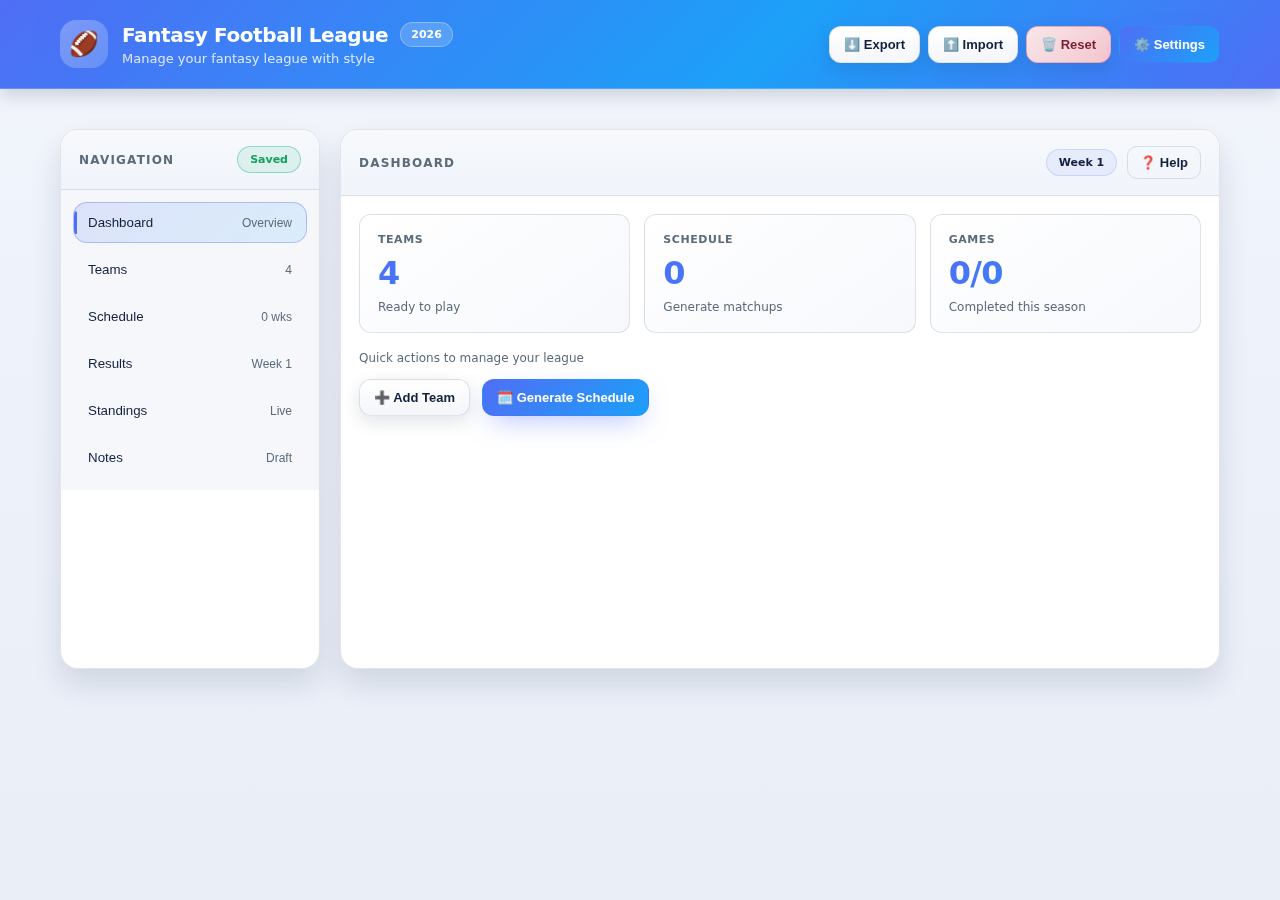
<file: index.html>
<!doctype html>
<html lang="en">
<head>
  <meta charset="utf-8" />
  <meta name="viewport" content="width=device-width, initial-scale=1" />
  <title>Fantasy Football Commissioner Console</title>
  <link rel="stylesheet" href="assets/css/style.css" />
</head>
<body>
  <div class="orb orb1"></div>
  <div class="orb orb2"></div>
  <div class="orb orb3"></div>

  <header>
    <div class="wrap">
      <div class="topbar">
        <div class="brand">
          <div class="logo"></div>
          <div class="titleblock">
            <div class="title">
              <h1 id="leagueTitle">Commissioner Console</h1>
              <span class="pill" id="leagueSeason">Season</span>
            </div>
            <div class="subtitle">Manage your fantasy league with style</div>
          </div>
        </div>
        <div class="actions">
          <button class="btn" id="btnExport" title="Download backup">⬇️ Export</button>
          <button class="btn" id="btnImport" title="Import backup">⬆️ Import</button>
          <button class="btn danger" id="btnReset" title="Reset">🗑️ Reset</button>
          <button class="btn primary" id="btnSettings" title="Settings">⚙️ Settings</button>
        </div>
      </div>
    </div>
  </header>

  <main class="wrap">
    <div class="grid">
      <aside class="panel">
        <div class="hd"><h2>Navigation</h2><span class="chip good" id="dataStatus">Saved</span></div>
        <nav class="nav" id="nav">
          <button class="tab" data-tab="dashboard" aria-selected="true"><span>Dashboard</span><small>Overview</small></button>
          <button class="tab" data-tab="teams" aria-selected="false"><span>Teams</span><small id="navTeamsMeta">0</small></button>
          <button class="tab" data-tab="schedule" aria-selected="false"><span>Schedule</span><small id="navScheduleMeta">0 wks</small></button>
          <button class="tab" data-tab="results" aria-selected="false"><span>Results</span><small id="navResultsMeta">Week 1</small></button>
          <button class="tab" data-tab="standings" aria-selected="false"><span>Standings</span><small>Live</small></button>
          <button class="tab" data-tab="notes" aria-selected="false"><span>Notes</span><small>Draft</small></button>
        </nav>
      </aside>

      <section class="panel content">
        <div class="hd">
          <h2 id="sectionTitle">Dashboard</h2>
          <div class="row">
            <span class="chip" id="weekChip">Week 1</span>
            <button class="btn small ghost" id="btnHelp">❓ Help</button>
          </div>
        </div>
        <div class="bd" id="view"></div>
      </section>
    </div>
  </main>

  <dialog id="dlgSettings">
    <div class="modal-hd"><h3>League Settings</h3><button class="btn small ghost" data-close>✕</button></div>
    <div class="modal-bd">
      <form class="form" id="formSettings">
        <div class="split">
          <div class="field"><label for="leagueName">League Name</label><input id="leagueName" name="leagueName" required placeholder="My Awesome League" /></div>
          <div class="field"><label for="seasonYear">Season Year</label><input id="seasonYear" name="seasonYear" type="number" min="2000" max="2100" required /></div>
        </div>
        <div class="split">
          <div class="field"><label for="regularWeeks">Regular Season Weeks</label><input id="regularWeeks" name="regularWeeks" type="number" min="1" max="30" required /><div class="hint">Used for schedule generation</div></div>
          <div class="field"><label for="tiebreaker">Tiebreaker</label><select id="tiebreaker" name="tiebreaker"><option value="pf">Points For (PF)</option><option value="pa">Points Against (PA)</option><option value="h2h">Head-to-Head</option></select></div>
        </div>
        <div class="field"><label for="playoffNotes">Playoff Notes</label><textarea id="playoffNotes" name="playoffNotes" placeholder="Top 6 make playoffs..."></textarea></div>
      </form>
    </div>
    <div class="modal-ft"><button class="btn" data-close>Cancel</button><button class="btn primary" id="btnSaveSettings">Save Changes</button></div>
  </dialog>

  <dialog id="dlgTeam">
    <div class="modal-hd"><h3 id="teamModalTitle">Team</h3><button class="btn small ghost" data-close>✕</button></div>
    <div class="modal-bd">
      <form class="form" id="formTeam">
        <input type="hidden" name="teamId" id="teamId" />
        <div class="split">
          <div class="field"><label for="teamName">Team Name</label><input id="teamName" name="teamName" required placeholder="The Touchdown Titans" /></div>
          <div class="field"><label for="teamOwner">Owner</label><input id="teamOwner" name="teamOwner" placeholder="John Doe" /></div>
        </div>
        <div class="split">
          <div class="field"><label for="teamAbbrev">Abbreviation</label><input id="teamAbbrev" name="teamAbbrev" maxlength="4" placeholder="TTT" /><div class="hint">Max 4 characters</div></div>
          <div class="field"><label for="teamColor">Color</label><input id="teamColor" name="teamColor" placeholder="#6366f1" /></div>
        </div>
      </form>
    </div>
    <div class="modal-ft"><button class="btn" data-close>Cancel</button><button class="btn danger" id="btnDeleteTeam" hidden>Delete</button><button class="btn primary" id="btnSaveTeam">Save Team</button></div>
  </dialog>

  <dialog id="dlgImport">
    <div class="modal-hd"><h3>Import Data</h3><button class="btn small ghost" data-close>✕</button></div>
    <div class="modal-bd">
      <div class="field"><label for="importText">Paste JSON</label><textarea id="importText" class="mono" placeholder='{"league":...}'></textarea><div class="hint">This will overwrite your current data</div></div>
    </div>
    <div class="modal-ft"><button class="btn" data-close>Cancel</button><button class="btn primary" id="btnDoImport">Import</button></div>
  </dialog>

  <dialog id="dlgHelp">
    <div class="modal-hd"><h3>Quick Guide</h3><button class="btn small ghost" data-close>✕</button></div>
    <div class="modal-bd">
      <div class="empty" style="text-align:left">
        <strong style="font-size:16px">How to use</strong>
        <div class="hint" style="margin-top:12px">
          <p><strong>Teams:</strong> Add and manage your league's teams</p>
          <p><strong>Schedule:</strong> Generate round-robin matchups automatically</p>
          <p><strong>Results:</strong> Enter scores each week</p>
          <p><strong>Standings:</strong> Auto-calculated rankings with your tiebreaker</p>
          <p style="margin-top:12px;opacity:.7">💡 Export regularly to backup your data</p>
        </div>
      </div>
    </div>
    <div class="modal-ft"><button class="btn primary" data-close>Got it!</button></div>
  </dialog>

  <div class="toast" id="toast"><div class="msg" id="toastMsg">Saved</div></div>

  <script type="module" src="assets/js/app.js"></script>
</body>
</html>
</file>
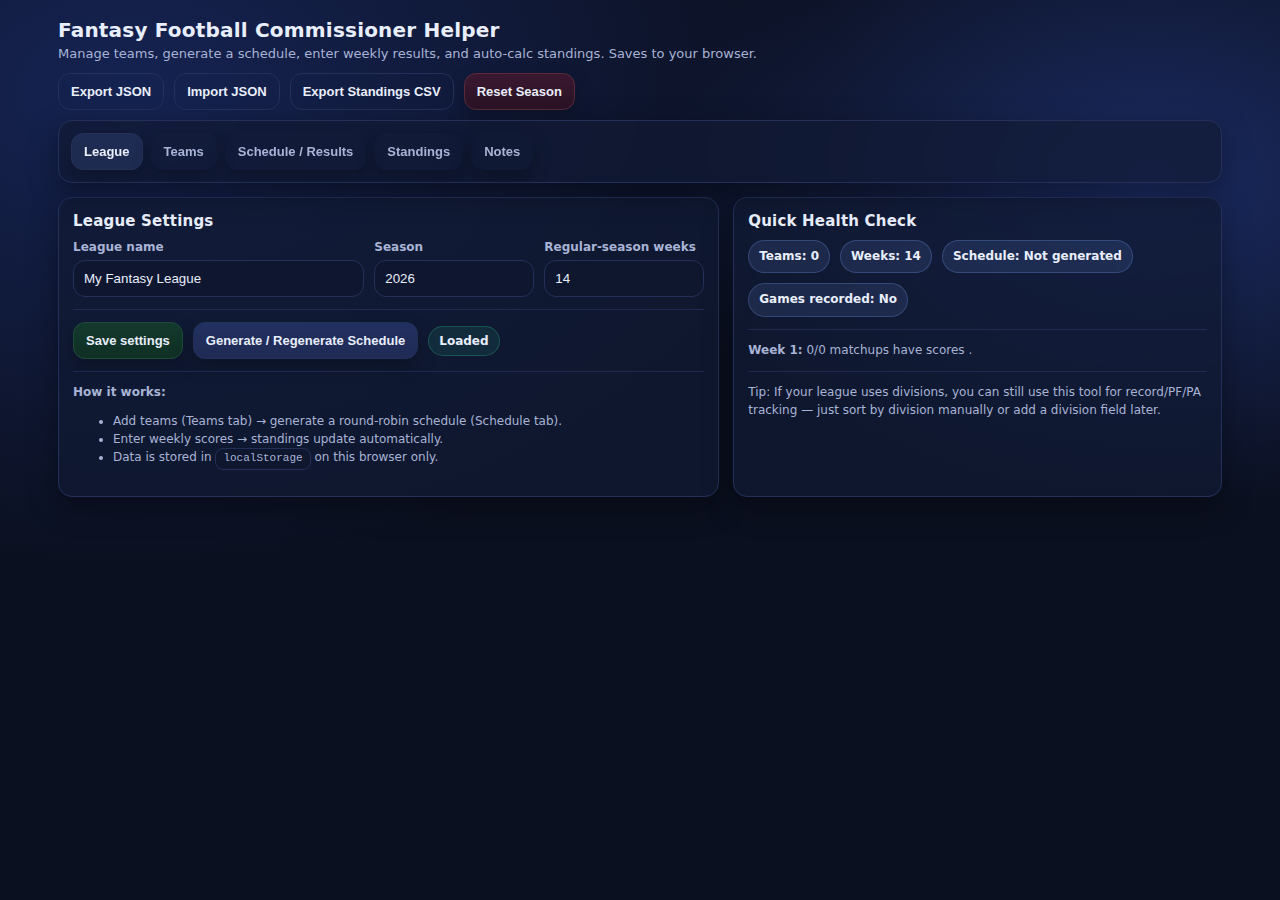
<file: indexv2.html>
<!doctype html>
<html lang="en">
<head>
  <meta charset="UTF-8" />
  <meta name="viewport" content="width=device-width,initial-scale=1" />
  <title>Fantasy Football Commissioner Helper</title>
  <style>
    :root{
      --bg:#0b1020;
      --panel:#111a33;
      --panel2:#0f1730;
      --text:#e9eefc;
      --muted:#a8b3d6;
      --line:#243059;
      --good:#34d399;
      --bad:#fb7185;
      --warn:#fbbf24;
      --btn:#1f2b55;
      --btn2:#223061;
      --accent:#7aa2ff;
      --focus:#93c5fd;
      --radius:14px;
      --shadow: 0 10px 30px rgba(0,0,0,.35);
      --mono: ui-monospace, SFMono-Regular, Menlo, Monaco, Consolas, "Liberation Mono", "Courier New", monospace;
      --sans: ui-sans-serif, system-ui, -apple-system, Segoe UI, Roboto, "Helvetica Neue", Arial, "Noto Sans", "Liberation Sans", sans-serif;
    }

    *{box-sizing:border-box}
    body{
      margin:0;
      font-family:var(--sans);
      background: radial-gradient(1200px 800px at 10% 10%, #152352, transparent 60%),
                  radial-gradient(900px 600px at 90% 20%, #1b2b62, transparent 55%),
                  var(--bg);
      color:var(--text);
      min-height:100vh;
    }

    header{
      padding:18px 18px 10px;
      max-width:1200px;
      margin:0 auto;
    }

    .titleRow{
      display:flex;
      gap:12px;
      align-items:flex-end;
      justify-content:space-between;
      flex-wrap:wrap;
    }

    h1{
      font-size:20px;
      margin:0;
      letter-spacing:.2px;
    }
    .sub{
      color:var(--muted);
      font-size:13px;
      margin-top:4px;
    }

    .topActions{
      display:flex;
      gap:10px;
      flex-wrap:wrap;
      justify-content:flex-end;
    }

    button, .btn{
      border:1px solid var(--line);
      background:linear-gradient(180deg, var(--btn2), var(--btn));
      color:var(--text);
      padding:10px 12px;
      border-radius:12px;
      cursor:pointer;
      font-weight:600;
      font-size:13px;
      box-shadow: 0 8px 18px rgba(0,0,0,.25);
      transition: transform .05s ease, border-color .15s ease, opacity .15s ease;
      user-select:none;
    }
    button:hover{ border-color:#32407a; }
    button:active{ transform: translateY(1px); }
    button.secondary{
      background:transparent;
      box-shadow:none;
    }
    button.danger{
      border-color:#5a2a3a;
      background:linear-gradient(180deg, #3a1830, #2a1325);
    }
    button.good{
      border-color:#1f4a39;
      background:linear-gradient(180deg, #143a2d, #0f2f24);
    }
    button:disabled{
      opacity:.5;
      cursor:not-allowed;
      transform:none;
    }

    main{
      max-width:1200px;
      margin:0 auto;
      padding: 0 18px 30px;
    }

    .tabs{
      display:flex;
      gap:8px;
      flex-wrap:wrap;
      padding:12px;
      background:rgba(17,26,51,.7);
      border:1px solid var(--line);
      border-radius: var(--radius);
      box-shadow: var(--shadow);
      position: sticky;
      top: 0;
      backdrop-filter: blur(10px);
      z-index: 10;
    }
    .tab{
      padding:10px 12px;
      border-radius: 12px;
      border:1px solid transparent;
      background:transparent;
      color:var(--muted);
      font-weight:700;
    }
    .tab.active{
      color:var(--text);
      border-color: var(--line);
      background: rgba(122,162,255,.12);
    }

    .grid{
      display:grid;
      grid-template-columns: 1.15fr .85fr;
      gap:14px;
      margin-top:14px;
    }
    @media (max-width: 920px){
      .grid{ grid-template-columns: 1fr; }
    }

    .card{
      background:rgba(17,26,51,.72);
      border:1px solid var(--line);
      border-radius: var(--radius);
      padding:14px;
      box-shadow: var(--shadow);
    }
    .card h2{
      margin:0 0 10px 0;
      font-size:15px;
      letter-spacing:.2px;
    }
    .muted{ color:var(--muted); }

    .row{
      display:flex;
      gap:10px;
      flex-wrap:wrap;
      align-items:center;
    }

    label{
      display:block;
      font-size:12px;
      color:var(--muted);
      margin-bottom:6px;
      font-weight:700;
    }
    input, select, textarea{
      width:100%;
      padding:10px 10px;
      border-radius: 12px;
      border:1px solid var(--line);
      background: rgba(15,23,48,.9);
      color:var(--text);
      outline:none;
    }
    input:focus, select:focus, textarea:focus{
      border-color: var(--focus);
      box-shadow: 0 0 0 3px rgba(147,197,253,.15);
    }
    textarea{ min-height: 140px; font-family: var(--mono); font-size: 12px; }

    .field{
      flex:1;
      min-width: 180px;
    }
    .field.small{ min-width: 120px; max-width: 160px; }
    .field.tiny{ min-width: 90px; max-width: 120px; }

    table{
      width:100%;
      border-collapse: collapse;
      overflow:hidden;
      border-radius: 12px;
      border:1px solid var(--line);
    }
    th, td{
      padding:10px 10px;
      border-bottom:1px solid rgba(36,48,89,.75);
      font-size:13px;
      text-align:left;
      vertical-align: middle;
    }
    th{
      color:var(--muted);
      font-size:12px;
      letter-spacing:.3px;
      text-transform: uppercase;
    }
    tr:hover td{ background: rgba(122,162,255,.06); }
    .right{ text-align:right; }
    .center{ text-align:center; }

    .pill{
      display:inline-flex;
      align-items:center;
      gap:8px;
      padding:7px 10px;
      border-radius: 999px;
      background: rgba(122,162,255,.12);
      border: 1px solid rgba(122,162,255,.25);
      color: var(--text);
      font-size:12px;
      font-weight:700;
      white-space:nowrap;
    }

    .divider{
      height:1px;
      background: var(--line);
      margin:12px 0;
      opacity:.8;
    }

    .hint{
      font-size:12px;
      color:var(--muted);
      line-height: 1.45;
    }

    .toast{
      position: fixed;
      right: 16px;
      bottom: 16px;
      background: rgba(17,26,51,.92);
      border: 1px solid var(--line);
      box-shadow: var(--shadow);
      border-radius: 14px;
      padding: 12px 14px;
      max-width: 360px;
      display:none;
    }
    .toast.show{ display:block; }
    .toast strong{ display:block; margin-bottom:4px; }
    .toast .small{ color:var(--muted); font-size:12px; }

    .matchup{
      display:grid;
      grid-template-columns: 1fr auto 1fr auto;
      gap:10px;
      align-items:center;
      padding:10px;
      border:1px solid rgba(36,48,89,.75);
      border-radius: 14px;
      background: rgba(15,23,48,.55);
      margin-bottom:10px;
    }
    .teamName{
      font-weight:800;
      font-size:13px;
    }
    .vs{
      color:var(--muted);
      font-weight:900;
      font-size:12px;
      letter-spacing:.8px;
    }
    .score{
      width: 90px;
    }
    .winner{
      outline: 2px solid rgba(52,211,153,.25);
      background: rgba(52,211,153,.06);
    }
    .loser{
      outline: 2px solid rgba(251,113,133,.18);
      background: rgba(251,113,133,.05);
    }

    .kbd{
      font-family: var(--mono);
      font-size: 11px;
      padding: 2px 7px;
      border-radius: 8px;
      border:1px solid var(--line);
      background: rgba(15,23,48,.9);
      color: var(--muted);
      display:inline-block;
    }

    .footerNote{
      margin-top: 12px;
      color: var(--muted);
      font-size: 12px;
      line-height: 1.45;
    }

    .empty{
      padding: 10px;
      border:1px dashed rgba(36,48,89,.95);
      border-radius: 14px;
      background: rgba(15,23,48,.35);
      color: var(--muted);
      font-size: 13px;
    }
  </style>
</head>

<body>
  <header>
    <div class="titleRow">
      <div>
        <h1>Fantasy Football Commissioner Helper</h1>
        <div class="sub">Manage teams, generate a schedule, enter weekly results, and auto-calc standings. Saves to your browser.</div>
      </div>
      <div class="topActions">
        <button class="secondary" id="btnExportJson">Export JSON</button>
        <button class="secondary" id="btnImportJson">Import JSON</button>
        <button class="secondary" id="btnExportCsv">Export Standings CSV</button>
        <button class="danger" id="btnReset">Reset Season</button>
      </div>
    </div>
  </header>

  <main>
    <div class="tabs" role="tablist" aria-label="Sections">
      <button class="tab active" data-tab="settings" role="tab" aria-selected="true">League</button>
      <button class="tab" data-tab="teams" role="tab" aria-selected="false">Teams</button>
      <button class="tab" data-tab="schedule" role="tab" aria-selected="false">Schedule / Results</button>
      <button class="tab" data-tab="standings" role="tab" aria-selected="false">Standings</button>
      <button class="tab" data-tab="notes" role="tab" aria-selected="false">Notes</button>
    </div>

    <!-- SETTINGS -->
    <section id="tab-settings" class="grid" style="display:grid;">
      <div class="card">
        <h2>League Settings</h2>
        <div class="row">
          <div class="field">
            <label for="leagueName">League name</label>
            <input id="leagueName" placeholder="e.g., Turner Thunder League" />
          </div>
          <div class="field small">
            <label for="seasonYear">Season</label>
            <input id="seasonYear" type="number" min="2000" max="2100" />
          </div>
          <div class="field small">
            <label for="weeks">Regular-season weeks</label>
            <input id="weeks" type="number" min="1" max="30" />
          </div>
        </div>

        <div class="divider"></div>

        <div class="row">
          <button class="good" id="btnSaveSettings">Save settings</button>
          <button id="btnGenerateSchedule">Generate / Regenerate Schedule</button>
          <span class="pill" id="pillStatus">Not saved yet</span>
        </div>

        <div class="divider"></div>
        <div class="hint">
          <strong>How it works:</strong>
          <ul>
            <li>Add teams (Teams tab) → generate a round-robin schedule (Schedule tab).</li>
            <li>Enter weekly scores → standings update automatically.</li>
            <li>Data is stored in <span class="kbd">localStorage</span> on this browser only.</li>
          </ul>
        </div>
      </div>

      <div class="card">
        <h2>Quick Health Check</h2>
        <div id="health" class="hint"></div>
        <div class="divider"></div>
        <div class="hint">
          Tip: If your league uses divisions, you can still use this tool for record/PF/PA tracking — just sort by division manually or add a division field later.
        </div>
      </div>
    </section>

    <!-- TEAMS -->
    <section id="tab-teams" class="grid" style="display:none;">
      <div class="card">
        <h2>Add / Edit Teams</h2>
        <div class="row">
          <div class="field">
            <label for="teamName">Team name</label>
            <input id="teamName" placeholder="e.g., The Waiver Wizards" />
          </div>
          <div class="field">
            <label for="teamOwner">Owner (optional)</label>
            <input id="teamOwner" placeholder="e.g., Kris" />
          </div>
          <div class="field tiny">
            <label>&nbsp;</label>
            <button class="good" id="btnAddTeam">Add</button>
          </div>
        </div>

        <div class="divider"></div>

        <div id="teamsTableWrap"></div>

        <div class="footerNote">
          Deleting a team will also remove it from the schedule and clear results. If you’re mid-season, consider editing instead.
        </div>
      </div>

      <div class="card">
        <h2>Commissioner Tools</h2>
        <div class="hint">
          <ul>
            <li><strong>Mid-season edit:</strong> Change team names without breaking matchups.</li>
            <li><strong>Rebuild schedule:</strong> Use “Generate / Regenerate Schedule” after adding/removing teams.</li>
            <li><strong>Integrity:</strong> Standings are derived from matchup scores, not manually edited.</li>
          </ul>
        </div>
        <div class="divider"></div>
        <button class="secondary" id="btnRecalc">Recalculate standings</button>
      </div>
    </section>

    <!-- SCHEDULE -->
    <section id="tab-schedule" class="grid" style="display:none;">
      <div class="card">
        <h2>Schedule / Results</h2>
        <div class="row">
          <div class="field small">
            <label for="weekPicker">Week</label>
            <select id="weekPicker"></select>
          </div>
          <div class="field">
            <label>&nbsp;</label>
            <div class="row" style="justify-content:flex-start;">
              <button class="good" id="btnSaveWeek">Save this week’s scores</button>
              <button class="secondary" id="btnClearWeek">Clear week scores</button>
            </div>
          </div>
        </div>

        <div class="divider"></div>
        <div id="matchupsWrap"></div>

        <div class="footerNote">
          BYE weeks appear when you have an odd number of teams. A BYE produces no standings change unless you enter a score (don’t).
        </div>
      </div>

      <div class="card">
        <h2>Week Summary</h2>
        <div id="weekSummary" class="hint"></div>
        <div class="divider"></div>
        <div class="hint">
          Sorting tiebreakers: <strong>W-L-T</strong> → <strong>Points For</strong> → <strong>Points Against (lower is better)</strong>.
        </div>
      </div>
    </section>

    <!-- STANDINGS -->
    <section id="tab-standings" class="grid" style="display:none;">
      <div class="card">
        <h2>Standings</h2>
        <div id="standingsWrap"></div>
      </div>
      <div class="card">
        <h2>Commissioner Notes</h2>
        <div class="hint">
          <p>
            If you want playoffs, you can treat “Regular-season weeks” as just the regular season. Export the standings
            and handle seeding separately (or extend this app with a Playoffs tab).
          </p>
          <p>
            Want divisions? Add a <span class="kbd">division</span> field to teams and group standings by division.
          </p>
        </div>
      </div>
    </section>

    <!-- NOTES / IMPORT -->
    <section id="tab-notes" class="grid" style="display:none;">
      <div class="card">
        <h2>League Notes</h2>
        <label for="leagueNotes">Notes (trade rules, waiver policy, dues, punishments, etc.)</label>
        <textarea id="leagueNotes" placeholder="Type anything..."></textarea>
        <div class="divider"></div>
        <button class="good" id="btnSaveNotes">Save notes</button>
      </div>

      <div class="card">
        <h2>Import / Export</h2>
        <div class="hint">
          Paste JSON below to import. Import will overwrite your current data.
        </div>
        <div class="divider"></div>
        <label for="importBox">Import JSON</label>
        <textarea id="importBox" placeholder='{"leagueName":"...","teams":[...],"schedule":{...}}'></textarea>
        <div class="row">
          <button class="good" id="btnDoImport">Import now</button>
          <button class="secondary" id="btnCopyExport">Copy export JSON</button>
        </div>
        <div class="divider"></div>
        <div class="hint">
          Pro tip: Save your exported JSON in a safe place. Browser storage can be cleared by IT policies or profile resets.
        </div>
      </div>
    </section>
  </main>

  <div class="toast" id="toast" aria-live="polite" aria-atomic="true"></div>

  <script>
    /***********************
     * Fantasy Commish App *
     * Vanilla JS, single file.
     ***********************/

    const STORAGE_KEY = "ff_commish_app_v1";

    const $ = (sel) => document.querySelector(sel);
    const $$ = (sel) => Array.from(document.querySelectorAll(sel));

    function uid() {
      return Math.random().toString(16).slice(2) + "-" + Date.now().toString(16);
    }

    function round(n, digits=2){
      const f = Math.pow(10, digits);
      return Math.round((Number(n) + Number.EPSILON) * f) / f;
    }

    function toast(title, msg){
      const el = $("#toast");
      el.innerHTML = `<strong>${escapeHtml(title)}</strong><div class="small">${escapeHtml(msg || "")}</div>`;
      el.classList.add("show");
      clearTimeout(toast._t);
      toast._t = setTimeout(()=>el.classList.remove("show"), 3200);
    }

    function escapeHtml(str){
      return (str ?? "").toString()
        .replaceAll("&","&amp;")
        .replaceAll("<","&lt;")
        .replaceAll(">","&gt;")
        .replaceAll('"',"&quot;")
        .replaceAll("'","&#039;");
    }

    function downloadText(filename, text){
      const blob = new Blob([text], {type:"text/plain;charset=utf-8"});
      const a = document.createElement("a");
      a.href = URL.createObjectURL(blob);
      a.download = filename;
      document.body.appendChild(a);
      a.click();
      URL.revokeObjectURL(a.href);
      a.remove();
    }

    function toCsv(rows){
      return rows.map(r => r.map(v => {
        const s = (v ?? "").toString();
        const needs = /[",\n]/.test(s);
        const esc = s.replaceAll('"','""');
        return needs ? `"${esc}"` : esc;
      }).join(",")).join("\n");
    }

    // ---------- Data Model ----------
    function defaultState(){
      const year = new Date().getFullYear();
      return {
        leagueName: "My Fantasy League",
        seasonYear: year,
        weeks: 14,
        notes: "",
        teams: [
          // {id, name, owner}
        ],
        // schedule: { [weekNumber]: [ {id, homeId, awayId, homeScore, awayScore} ] }
        schedule: {}
      };
    }

    let state = loadState();

    function loadState(){
      try{
        const raw = localStorage.getItem(STORAGE_KEY);
        if(!raw) return defaultState();
        const parsed = JSON.parse(raw);
        return validateState(parsed);
      }catch(e){
        console.warn("Failed to load state:", e);
        return defaultState();
      }
    }

    function validateState(s){
      const base = defaultState();
      const out = {
        ...base,
        ...s,
        teams: Array.isArray(s?.teams) ? s.teams : [],
        schedule: (s?.schedule && typeof s.schedule === "object") ? s.schedule : {},
      };

      // Ensure numeric fields
      out.seasonYear = Number(out.seasonYear) || base.seasonYear;
      out.weeks = clampInt(Number(out.weeks) || base.weeks, 1, 30);

      // Ensure teams have ids
      out.teams = out.teams.map(t => ({
        id: t.id || uid(),
        name: (t.name || "Unnamed Team").toString(),
        owner: (t.owner || "").toString()
      }));

      // Ensure schedule structure
      for (const wk of Object.keys(out.schedule)){
        const arr = out.schedule[wk];
        if(!Array.isArray(arr)) out.schedule[wk] = [];
        out.schedule[wk] = out.schedule[wk].map(m => ({
          id: m.id || uid(),
          homeId: m.homeId ?? null,
          awayId: m.awayId ?? null,
          homeScore: (m.homeScore === "" || m.homeScore === null || m.homeScore === undefined) ? "" : Number(m.homeScore),
          awayScore: (m.awayScore === "" || m.awayScore === null || m.awayScore === undefined) ? "" : Number(m.awayScore),
        }));
      }

      return out;
    }

    function saveState(){
      localStorage.setItem(STORAGE_KEY, JSON.stringify(state));
      updateStatusPill("Saved", "good");
      renderAll();
    }

    function clampInt(n, min, max){
      n = Math.floor(n);
      return Math.min(max, Math.max(min, n));
    }

    function getTeamName(id){
      if(id === "BYE") return "BYE";
      return state.teams.find(t => t.id === id)?.name || "(Unknown)";
    }

    function getTeamOwner(id){
      return state.teams.find(t => t.id === id)?.owner || "";
    }

    // ---------- Schedule Generation (Round Robin / Circle Method) ----------
    function generateRoundRobin(teamIds, weeks){
      // If odd, add BYE placeholder
      const ids = [...teamIds];
      const hasBye = (ids.length % 2 === 1);
      if(hasBye) ids.push("BYE");

      const n = ids.length;
      const rounds = n - 1; // full round robin
      const half = n / 2;

      let arr = ids.slice();
      const schedule = {}; // {week: matchups[]}

      for(let r=1; r<=Math.min(weeks, rounds); r++){
        const matchups = [];
        for(let i=0; i<half; i++){
          const home = arr[i];
          const away = arr[n - 1 - i];

          // Alternate home/away to reduce repeats
          const evenRound = (r % 2 === 0);
          const homeId = evenRound ? away : home;
          const awayId = evenRound ? home : away;

          matchups.push({
            id: uid(),
            homeId,
            awayId,
            homeScore: "",
            awayScore: ""
          });
        }

        schedule[r] = matchups;

        // Rotate (keep first fixed, rotate the rest)
        const fixed = arr[0];
        const rest = arr.slice(1);
        rest.unshift(rest.pop());
        arr = [fixed, ...rest];
      }

      // If weeks > rounds, continue cycling (still reasonable for casual tracking)
      // We'll keep generating by repeating the round-robin sequence.
      if(weeks > rounds){
        let wk = rounds + 1;
        while(wk <= weeks){
          const srcWeek = ((wk - 1) % rounds) + 1;
          // clone matchups with new ids & empty scores
          schedule[wk] = (schedule[srcWeek] || []).map(m => ({
            id: uid(),
            homeId: m.homeId,
            awayId: m.awayId,
            homeScore: "",
            awayScore: ""
          }));
          wk++;
        }
      }

      return schedule;
    }

    function regenerateSchedule(){
      if(state.teams.length < 2){
        toast("Add more teams", "You need at least 2 teams to generate a schedule.");
        return;
      }
      const teamIds = state.teams.map(t => t.id);
      state.schedule = generateRoundRobin(teamIds, state.weeks);
      saveState();
      toast("Schedule generated", "Go to Schedule / Results to enter scores.");
    }

    // ---------- Standings ----------
    function computeStandings(){
      // Initialize records
      const rec = new Map();
      for(const t of state.teams){
        rec.set(t.id, {
          id: t.id,
          name: t.name,
          owner: t.owner,
          wins: 0, losses: 0, ties: 0,
          pf: 0, pa: 0,
          games: 0
        });
      }

      // Walk schedule and tally only completed matchups (both scores present, numeric)
      for(const wkStr of Object.keys(state.schedule)){
        const matchups = state.schedule[wkStr] || [];
        for(const m of matchups){
          if(m.homeId === "BYE" || m.awayId === "BYE") continue;

          const hs = m.homeScore;
          const as = m.awayScore;

          const hsOk = (hs !== "" && hs !== null && hs !== undefined && !Number.isNaN(Number(hs)));
          const asOk = (as !== "" && as !== null && as !== undefined && !Number.isNaN(Number(as)));

          if(!hsOk || !asOk) continue;

          const home = rec.get(m.homeId);
          const away = rec.get(m.awayId);
          if(!home || !away) continue;

          const h = Number(hs);
          const a = Number(as);

          home.pf += h; home.pa += a; home.games += 1;
          away.pf += a; away.pa += h; away.games += 1;

          if(h > a){ home.wins++; away.losses++; }
          else if(a > h){ away.wins++; home.losses++; }
          else { home.ties++; away.ties++; }
        }
      }

      const rows = Array.from(rec.values()).map(r => ({
        ...r,
        pf: round(r.pf, 2),
        pa: round(r.pa, 2),
        pct: r.games ? round((r.wins + 0.5*r.ties) / r.games, 3) : 0
      }));

      // Sort: W-L-T, then PF (desc), then PA (asc)
      rows.sort((a,b)=>{
        if(b.wins !== a.wins) return b.wins - a.wins;
        if(b.ties !== a.ties) return b.ties - a.ties;
        if(a.losses !== b.losses) return a.losses - b.losses;
        if(b.pf !== a.pf) return b.pf - a.pf;
        return a.pa - b.pa;
      });

      return rows;
    }

    function summarizeWeek(week){
      const matchups = state.schedule[week] || [];
      let completed = 0;
      let total = 0;
      let points = 0;

      for(const m of matchups){
        if(m.homeId === "BYE" || m.awayId === "BYE") continue;
        total++;
        const hsOk = (m.homeScore !== "" && !Number.isNaN(Number(m.homeScore)));
        const asOk = (m.awayScore !== "" && !Number.isNaN(Number(m.awayScore)));
        if(hsOk && asOk){
          completed++;
          points += Number(m.homeScore) + Number(m.awayScore);
        }
      }

      return { completed, total, points: round(points, 2) };
    }

    // ---------- UI Rendering ----------
    function setActiveTab(tab){
      $$(".tab").forEach(b => b.classList.toggle("active", b.dataset.tab === tab));
      const map = {
        settings: "#tab-settings",
        teams: "#tab-teams",
        schedule: "#tab-schedule",
        standings: "#tab-standings",
        notes: "#tab-notes",
      };
      for(const k of Object.keys(map)){
        $(map[k]).style.display = (k === tab) ? "grid" : "none";
      }
      // Update aria-selected
      $$(".tab").forEach(b => b.setAttribute("aria-selected", b.classList.contains("active") ? "true" : "false"));

      // Rerender tab-specific widgets
      if(tab === "schedule") renderScheduleTab();
      if(tab === "teams") renderTeamsTab();
      if(tab === "standings") renderStandingsTab();
      if(tab === "settings") renderHealth();
      if(tab === "notes") renderNotesTab();
    }

    function renderAll(){
      // Inputs
      $("#leagueName").value = state.leagueName;
      $("#seasonYear").value = state.seasonYear;
      $("#weeks").value = state.weeks;
      $("#leagueNotes").value = state.notes;

      renderHealth();
      renderTeamsTab();
      renderWeekPicker();
      renderScheduleTab();
      renderStandingsTab();
      renderNotesTab();
    }

    function renderHealth(){
      const teams = state.teams.length;
      const weeks = state.weeks;
      const scheduledWeeks = Object.keys(state.schedule).length;
      const scheduleOk = scheduledWeeks > 0 && scheduledWeeks >= Math.min(weeks, Math.max(1, teams-1));

      const standings = computeStandings();
      const anyGames = standings.some(r => r.games > 0);
      const wk = Number($("#weekPicker")?.value || 1);
      const wkSummary = summarizeWeek(wk);

      $("#health").innerHTML = `
        <div class="row" style="gap:10px;">
          <span class="pill">Teams: ${teams}</span>
          <span class="pill">Weeks: ${weeks}</span>
          <span class="pill">Schedule: ${scheduleOk ? "Ready" : "Not generated"}</span>
          <span class="pill">Games recorded: ${anyGames ? "Yes" : "No"}</span>
        </div>
        <div class="divider"></div>
        <div class="hint">
          <strong>Week ${wk}:</strong> ${wkSummary.completed}/${wkSummary.total} matchups have scores
          ${wkSummary.completed ? `(Total points: ${wkSummary.points})` : ""}.
        </div>
      `;
    }

    function renderTeamsTab(){
      const teams = state.teams;

      if(teams.length === 0){
        $("#teamsTableWrap").innerHTML = `<div class="empty">No teams yet. Add a few teams above.</div>`;
        return;
      }

      const rows = teams.map((t, idx) => `
        <tr>
          <td class="center">${idx+1}</td>
          <td>
            <input data-edit-name="${t.id}" value="${escapeHtml(t.name)}" />
          </td>
          <td>
            <input data-edit-owner="${t.id}" value="${escapeHtml(t.owner)}" placeholder="Owner" />
          </td>
          <td class="right">
            <button class="secondary" data-del-team="${t.id}">Delete</button>
          </td>
        </tr>
      `).join("");

      $("#teamsTableWrap").innerHTML = `
        <table>
          <thead>
            <tr>
              <th class="center" style="width:60px;">#</th>
              <th>Team</th>
              <th>Owner</th>
              <th class="right" style="width:120px;">Actions</th>
            </tr>
          </thead>
          <tbody>${rows}</tbody>
        </table>
        <div class="footerNote">
          Changes in these boxes are saved automatically when you click outside the field.
        </div>
      `;

      // Bind edit events
      $$("[data-edit-name]").forEach(inp => {
        inp.addEventListener("change", (e)=>{
          const id = e.target.getAttribute("data-edit-name");
          const t = state.teams.find(x => x.id === id);
          if(!t) return;
          const val = e.target.value.trim() || "Unnamed Team";
          t.name = val;
          saveState();
          toast("Updated", "Team name saved.");
        });
      });
      $$("[data-edit-owner]").forEach(inp => {
        inp.addEventListener("change", (e)=>{
          const id = e.target.getAttribute("data-edit-owner");
          const t = state.teams.find(x => x.id === id);
          if(!t) return;
          t.owner = e.target.value.trim();
          saveState();
          toast("Updated", "Owner saved.");
        });
      });

      // Bind deletes
      $$("[data-del-team]").forEach(btn => {
        btn.addEventListener("click", ()=>{
          const id = btn.getAttribute("data-del-team");
          const t = state.teams.find(x => x.id === id);
          if(!t) return;
          if(!confirm(`Delete "${t.name}"? This will also clear schedule/results.`)) return;

          state.teams = state.teams.filter(x => x.id !== id);
          state.schedule = {}; // safest
          saveState();
          toast("Deleted", "Team removed and schedule cleared.");
        });
      });
    }

    function renderWeekPicker(){
      const sel = $("#weekPicker");
      const current = Number(sel.value || 1);
      sel.innerHTML = "";

      for(let w=1; w<=state.weeks; w++){
        const opt = document.createElement("option");
        opt.value = w;
        opt.textContent = `Week ${w}`;
        sel.appendChild(opt);
      }

      sel.value = clampInt(current, 1, state.weeks);
    }

    function renderScheduleTab(){
      renderWeekPicker();

      const week = Number($("#weekPicker").value);
      const matchups = state.schedule[week] || [];

      if(matchups.length === 0){
        $("#matchupsWrap").innerHTML = `<div class="empty">No schedule for Week ${week}. Generate a schedule in the League tab.</div>`;
        $("#weekSummary").innerHTML = `<div class="empty">Nothing to summarize yet.</div>`;
        renderHealth();
        return;
      }

      const html = matchups.map(m => {
        const homeName = getTeamName(m.homeId);
        const awayName = getTeamName(m.awayId);

        const hs = m.homeScore;
        const as = m.awayScore;

        const hsOk = (hs !== "" && !Number.isNaN(Number(hs)));
        const asOk = (as !== "" && !Number.isNaN(Number(as)));

        let cls = "matchup";
        if(m.homeId === "BYE" || m.awayId === "BYE"){
          cls += "";
        }else if(hsOk && asOk){
          if(Number(hs) > Number(as)) cls += " winner";
          else if(Number(as) > Number(hs)) cls += " loser";
        }

        const bye = (m.homeId === "BYE" || m.awayId === "BYE");

        return `
          <div class="${cls}">
            <div>
              <div class="teamName">${escapeHtml(homeName)}</div>
              <div class="muted" style="font-size:12px;">${escapeHtml(getTeamOwner(m.homeId))}</div>
            </div>
            <div class="vs">VS</div>
            <div>
              <div class="teamName">${escapeHtml(awayName)}</div>
              <div class="muted" style="font-size:12px;">${escapeHtml(getTeamOwner(m.awayId))}</div>
            </div>
            <div style="display:flex; gap:8px; justify-content:flex-end; flex-wrap:wrap;">
              <input class="score" inputmode="decimal" placeholder="Home"
                     data-score="home" data-match="${m.id}" value="${hs === "" ? "" : escapeHtml(hs)}"
                     ${bye ? "disabled" : ""} />
              <input class="score" inputmode="decimal" placeholder="Away"
                     data-score="away" data-match="${m.id}" value="${as === "" ? "" : escapeHtml(as)}"
                     ${bye ? "disabled" : ""} />
            </div>
          </div>
        `;
      }).join("");

      $("#matchupsWrap").innerHTML = html;

      const sum = summarizeWeek(week);
      $("#weekSummary").innerHTML = `
        <div class="row" style="gap:10px;">
          <span class="pill">Completed: ${sum.completed}/${sum.total}</span>
          <span class="pill">Total points: ${sum.points}</span>
        </div>
        <div class="divider"></div>
        <div class="hint">
          Enter scores, then click <strong>Save this week’s scores</strong>. Standings update immediately.
        </div>
      `;

      // live update highlights when typing (without saving)
      $$("[data-match]").forEach(inp => {
        inp.addEventListener("input", ()=>{
          // quick visual only; no heavy recompute
          const card = inp.closest(".matchup");
          if(!card) return;
          card.classList.remove("winner","loser");
        });
      });

      renderHealth();
    }

    function renderStandingsTab(){
      const rows = computeStandings();

      if(state.teams.length === 0){
        $("#standingsWrap").innerHTML = `<div class="empty">No teams yet.</div>`;
        return;
      }

      const body = rows.map((r, i) => `
        <tr>
          <td class="center">${i+1}</td>
          <td>
            <div style="font-weight:900;">${escapeHtml(r.name)}</div>
            <div class="muted" style="font-size:12px;">${escapeHtml(r.owner)}</div>
          </td>
          <td class="center">${r.wins}-${r.losses}-${r.ties}</td>
          <td class="right">${r.pct.toFixed(3)}</td>
          <td class="right">${r.pf.toFixed(2)}</td>
          <td class="right">${r.pa.toFixed(2)}</td>
          <td class="right">${r.games}</td>
        </tr>
      `).join("");

      $("#standingsWrap").innerHTML = `
        <table>
          <thead>
            <tr>
              <th class="center" style="width:60px;">Rank</th>
              <th>Team</th>
              <th class="center" style="width:120px;">Record</th>
              <th class="right" style="width:90px;">Pct</th>
              <th class="right" style="width:110px;">PF</th>
              <th class="right" style="width:110px;">PA</th>
              <th class="right" style="width:90px;">Games</th>
            </tr>
          </thead>
          <tbody>${body}</tbody>
        </table>
        <div class="footerNote">
          Tiebreaks: W-L-T → PF (higher) → PA (lower).
        </div>
      `;
    }

    function renderNotesTab(){
      $("#leagueNotes").value = state.notes || "";
      $("#importBox").value = ""; // keep clean by default
    }

    function updateStatusPill(text, kind){
      const pill = $("#pillStatus");
      pill.textContent = text;
      pill.style.background = kind === "good"
        ? "rgba(52,211,153,.10)"
        : kind === "warn"
          ? "rgba(251,191,36,.10)"
          : "rgba(122,162,255,.12)";
      pill.style.borderColor = kind === "good"
        ? "rgba(52,211,153,.25)"
        : kind === "warn"
          ? "rgba(251,191,36,.25)"
          : "rgba(122,162,255,.25)";
    }

    // ---------- Actions ----------
    function addTeam(){
      const name = $("#teamName").value.trim();
      const owner = $("#teamOwner").value.trim();

      if(!name){
        toast("Team name needed", "Enter a team name and try again.");
        return;
      }

      state.teams.push({ id: uid(), name, owner });
      $("#teamName").value = "";
      $("#teamOwner").value = "";
      state.schedule = {}; // safest
      saveState();
      toast("Team added", "Schedule cleared (regenerate when ready).");
    }

    function saveSettings(){
      state.leagueName = $("#leagueName").value.trim() || "My Fantasy League";
      state.seasonYear = clampInt(Number($("#seasonYear").value || new Date().getFullYear()), 2000, 2100);
      state.weeks = clampInt(Number($("#weeks").value || 14), 1, 30);

      // If weeks changed, trim schedule but keep what we can
      const newSchedule = {};
      for(let w=1; w<=state.weeks; w++){
        if(state.schedule[w]) newSchedule[w] = state.schedule[w];
      }
      state.schedule = newSchedule;

      saveState();
      toast("Saved", "League settings updated.");
    }

    function saveNotes(){
      state.notes = $("#leagueNotes").value;
      saveState();
      toast("Saved", "Notes updated.");
    }

    function saveWeekScores(){
      const week = Number($("#weekPicker").value);
      const matchups = state.schedule[week];
      if(!matchups){
        toast("No schedule", "Generate a schedule first.");
        return;
      }

      const scoreInputs = $$(`[data-match]`);
      const byId = new Map(matchups.map(m => [m.id, m]));

      for(const inp of scoreInputs){
        const matchId = inp.getAttribute("data-match");
        const side = inp.getAttribute("data-score"); // home/away
        const m = byId.get(matchId);
        if(!m) continue;

        // Allow empty => not recorded
        const raw = inp.value.trim();
        if(raw === ""){
          if(side === "home") m.homeScore = "";
          else m.awayScore = "";
          continue;
        }

        const num = Number(raw);
        if(Number.isNaN(num)){
          toast("Invalid score", `Score "${raw}" is not a number.`);
          return;
        }

        if(side === "home") m.homeScore = round(num, 2);
        else m.awayScore = round(num, 2);
      }

      saveState();
      toast("Week saved", `Scores saved for Week ${week}.`);
      renderScheduleTab();
    }

    function clearWeekScores(){
      const week = Number($("#weekPicker").value);
      const matchups = state.schedule[week];
      if(!matchups) return;

      if(!confirm(`Clear all scores for Week ${week}?`)) return;
      for(const m of matchups){
        m.homeScore = "";
        m.awayScore = "";
      }
      saveState();
      toast("Cleared", `Scores cleared for Week ${week}.`);
    }

    function resetSeason(){
      if(!confirm("Reset season? This clears teams, schedule, notes, and settings back to defaults.")) return;
      state = defaultState();
      saveState();
      toast("Reset", "All data cleared.");
      setActiveTab("settings");
    }

    function exportJson(){
      const data = JSON.stringify(state, null, 2);
      downloadText(`fantasy-commish-${state.seasonYear}.json`, data);
      toast("Exported", "JSON downloaded.");
    }

    async function copyExportJson(){
      const data = JSON.stringify(state, null, 2);
      try{
        await navigator.clipboard.writeText(data);
        toast("Copied", "Export JSON copied to clipboard.");
      }catch{
        toast("Copy failed", "Your browser blocked clipboard access. Use Export JSON instead.");
      }
    }

    function importJsonFromBox(){
      const raw = $("#importBox").value.trim();
      if(!raw){
        toast("Paste JSON", "Nothing to import.");
        return;
      }
      try{
        const parsed = JSON.parse(raw);
        const validated = validateState(parsed);
        state = validated;
        saveState();
        toast("Imported", "Data imported successfully.");
        setActiveTab("settings");
      }catch(e){
        toast("Import failed", "That JSON couldn't be parsed. Double-check formatting.");
      }
    }

    function importJsonViaPrompt(){
      setActiveTab("notes");
      toast("Import ready", "Paste your JSON in the Import box, then click Import now.");
      $("#importBox").focus();
    }

    function exportStandingsCsv(){
      const rows = computeStandings();
      const csvRows = [
        ["Rank","Team","Owner","Wins","Losses","Ties","Pct","PF","PA","Games"],
        ...rows.map((r,i)=>[
          i+1, r.name, r.owner, r.wins, r.losses, r.ties,
          r.pct.toFixed(3), r.pf.toFixed(2), r.pa.toFixed(2), r.games
        ])
      ];
      downloadText(`standings-${state.seasonYear}.csv`, toCsv(csvRows));
      toast("Exported", "Standings CSV downloaded.");
    }

    function recalcStandings(){
      // Standings are derived, so this just triggers rerender and save (if you want to normalize scores)
      // We'll normalize any numeric scores to rounded numbers.
      for(const wkStr of Object.keys(state.schedule)){
        for(const m of (state.schedule[wkStr] || [])){
          if(m.homeScore !== "" && !Number.isNaN(Number(m.homeScore))) m.homeScore = round(Number(m.homeScore), 2);
          if(m.awayScore !== "" && !Number.isNaN(Number(m.awayScore))) m.awayScore = round(Number(m.awayScore), 2);
        }
      }
      saveState();
      toast("Recalculated", "Standings refreshed from saved matchups.");
    }

    // ---------- Event Wiring ----------
    function bindEvents(){
      // Tabs
      $$(".tab").forEach(btn => {
        btn.addEventListener("click", ()=> setActiveTab(btn.dataset.tab));
      });

      // Settings
      $("#btnSaveSettings").addEventListener("click", saveSettings);
      $("#btnGenerateSchedule").addEventListener("click", regenerateSchedule);
      $("#leagueName").addEventListener("change", ()=> updateStatusPill("Unsaved changes", "warn"));
      $("#seasonYear").addEventListener("change", ()=> updateStatusPill("Unsaved changes", "warn"));
      $("#weeks").addEventListener("change", ()=> updateStatusPill("Unsaved changes", "warn"));

      // Teams
      $("#btnAddTeam").addEventListener("click", addTeam);
      $("#btnRecalc").addEventListener("click", recalcStandings);

      // Schedule
      $("#weekPicker").addEventListener("change", renderScheduleTab);
      $("#btnSaveWeek").addEventListener("click", saveWeekScores);
      $("#btnClearWeek").addEventListener("click", clearWeekScores);

      // Notes
      $("#btnSaveNotes").addEventListener("click", saveNotes);
      $("#btnDoImport").addEventListener("click", importJsonFromBox);
      $("#btnCopyExport").addEventListener("click", copyExportJson);

      // Top actions
      $("#btnReset").addEventListener("click", resetSeason);
      $("#btnExportJson").addEventListener("click", exportJson);
      $("#btnImportJson").addEventListener("click", importJsonViaPrompt);
      $("#btnExportCsv").addEventListener("click", exportStandingsCsv);

      // Keyboard shortcut: Ctrl/Cmd+S to save settings in League tab
      document.addEventListener("keydown", (e)=>{
        const isMac = navigator.platform.toLowerCase().includes("mac");
        if((isMac ? e.metaKey : e.ctrlKey) && e.key.toLowerCase() === "s"){
          e.preventDefault();
          const active = $$(".tab").find(t => t.classList.contains("active"))?.dataset?.tab;
          if(active === "settings") saveSettings();
          else if(active === "schedule") saveWeekScores();
          else if(active === "notes") saveNotes();
        }
      });
    }

    // ---------- Boot ----------
    function boot(){
      bindEvents();
      updateStatusPill("Loaded", "good");
      renderAll();
      setActiveTab("settings");
    }

    boot();
  </script>
</body>
</html>
</file>
<file: assets/css/style.css>
:root{
  --bg:#e9eef7;
  --panel:#ffffff;
  --panel2:#f5f7fb;
  --text:#132040;
  --muted:#5b6b7a;
  --border:rgba(19,32,64,.12);
  --accent:#4f6ef5;
  --accent2:#1ca0f8;
  --danger:#e34f65;
  --good:#16a15c;
  --warn:#e9a100;
  --glow:0 0 28px rgba(79,110,245,.3);
  --shadow:0 16px 30px rgba(19,32,64,.12);
  --radius:18px;
  --radius2:12px;
  --mono:ui-monospace, SFMono-Regular, Menlo, Monaco, Consolas, monospace;
  --sans:'Roboto', 'Inter', ui-sans-serif, system-ui, -apple-system, sans-serif;
}

@import url('https://fonts.googleapis.com/css2?family=Inter:wght@400;500;600;700;800&family=Roboto:wght@400;500;700&display=swap');

*{box-sizing:border-box}
html,body{height:100%;overflow-x:hidden}
body{
  margin:0;
  font-family:var(--sans);
  color:var(--text);
  background:linear-gradient(180deg,#f3f6fb 0%, #eef2fb 30%, #e9eef7 100%);
  position:relative;
}

.orb{display:none}
@keyframes float{
  0%,100%{transform:translate(0,0) scale(1)}
  33%{transform:translate(30px,-30px) scale(1.05)}
  66%{transform:translate(-20px,20px) scale(.95)}
}

a{color:inherit}

header{
  position:sticky;top:0;z-index:10;
  backdrop-filter:blur(12px) saturate(180%);
  background:linear-gradient(135deg,#4f6ef5 0%, #1ca0f8 60%, #4f6ef5 100%);
  border-bottom:1px solid rgba(255,255,255,.2);
  box-shadow:0 6px 18px rgba(19,32,64,.18);
}

.wrap{max-width:1200px;margin:0 auto;padding:20px;position:relative;z-index:1}
.topbar{display:flex;gap:16px;align-items:center;justify-content:space-between;flex-wrap:wrap}
.brand{display:flex;gap:14px;align-items:center;min-width:0}
.logo{
  width:48px;height:48px;border-radius:16px;
  background:linear-gradient(135deg,rgba(255,255,255,.28),rgba(255,255,255,.18));
  box-shadow:var(--glow);
  position:relative;
  overflow:hidden;
}
.logo::after{
  content:'🏈';
  position:absolute;
  inset:0;
  display:flex;
  align-items:center;
  justify-content:center;
  font-size:24px;
}
.titleblock{min-width:0}
.title{display:flex;gap:12px;align-items:center;flex-wrap:wrap}
.title h1{font-size:20px;margin:0;font-weight:700;letter-spacing:-.02em;color:#fff}
.title .pill{
  font-size:11px;color:#fff;font-weight:600;
  background:rgba(255,255,255,.18);
  padding:5px 10px;border-radius:999px;
  border:1px solid rgba(255,255,255,.3);
}
.subtitle{margin:4px 0 0;color:rgba(255,255,255,.82);font-size:13px}

.actions{display:flex;gap:8px;flex-wrap:wrap}

.btn{
  appearance:none;border:1px solid rgba(19,32,64,.12);
  background:linear-gradient(180deg,#ffffff,#f4f6fa);
  color:var(--text);
  padding:10px 14px;border-radius:12px;
  cursor:pointer;
  display:inline-flex;gap:8px;align-items:center;
  transition:all .2s cubic-bezier(.4,0,.2,1);
  font-weight:600;font-size:13px;
  position:relative;overflow:hidden;
  box-shadow:0 6px 18px rgba(19,32,64,.12);
}

.btn::before{
  content:'';position:absolute;inset:0;
  background:linear-gradient(135deg,rgba(255,255,255,.1),transparent);
  opacity:0;transition:opacity .2s;
}

.btn:hover{
  border-color:rgba(79,110,245,.4);
  transform:translateY(-2px);
  box-shadow:0 12px 26px -10px rgba(19,32,64,.25);
}

.btn:hover::before{opacity:1}
.btn:active{transform:translateY(0)}
.btn.primary{
  background:linear-gradient(135deg,var(--accent),var(--accent2));
  border-color:transparent;
  color:#fff;
  box-shadow:0 10px 28px -10px rgba(79,110,245,.6);
}

.btn.primary:hover{box-shadow:0 12px 30px -8px rgba(79,110,245,.65);transform:translateY(-2px)}
.btn.danger{background:linear-gradient(135deg,#f8e6ea,#f4c6ce);border-color:rgba(227,79,101,.35);color:#7a1f30}
.btn.danger:hover{border-color:rgba(227,79,101,.7);box-shadow:0 12px 26px -12px rgba(227,79,101,.5)}
.btn.ghost{background:transparent;box-shadow:none}
.btn.small{padding:8px 12px;border-radius:10px}
.btn:disabled{opacity:.4;cursor:not-allowed;transform:none!important}

.grid{
  display:grid;
  grid-template-columns:260px 1fr;
  gap:20px;
  padding-top:20px;
}

@media(max-width:960px){.grid{grid-template-columns:1fr}}

.panel{
  background:var(--panel);
  backdrop-filter:blur(12px) saturate(170%);
  border:1px solid var(--border);
  border-radius:var(--radius);
  box-shadow:var(--shadow);
  overflow:hidden;
  transition:all .3s ease;
}

.panel:hover{border-color:rgba(79,110,245,.25)}
.panel .hd{
  padding:16px 18px;
  border-bottom:1px solid var(--border);
  display:flex;align-items:center;justify-content:space-between;gap:12px;
  background:linear-gradient(180deg,#f7f9fc,#f0f4fb);
}

.panel .hd h2{margin:0;font-size:12px;font-weight:700;letter-spacing:.1em;color:var(--muted);text-transform:uppercase}
.panel .bd{padding:18px}

.nav{display:flex;flex-direction:column;gap:6px;padding:12px;background:var(--panel2)}
.tab{
  display:flex;align-items:center;justify-content:space-between;
  gap:10px;padding:12px 14px;
  border:1px solid transparent;border-radius:14px;
  cursor:pointer;color:var(--text);background:transparent;
  transition:all .2s ease;position:relative;overflow:hidden;
}

.tab small{color:var(--muted);font-size:12px;font-weight:500}
.tab::before{
  content:'';position:absolute;left:0;top:50%;transform:translateY(-50%);
  width:3px;height:0;background:var(--accent);border-radius:2px;
  transition:height .2s ease;
}

.tab[aria-selected="true"]{
  background:linear-gradient(135deg,rgba(79,110,245,.15),rgba(28,160,248,.12));
  border-color:rgba(79,110,245,.35);
}

.tab[aria-selected="true"]::before{height:60%}
.tab:hover{background:rgba(79,110,245,.08)}

.content{min-height:540px}

.row{display:flex;gap:10px;flex-wrap:wrap;align-items:center}
.row.space{justify-content:space-between}

.kpi{display:grid;grid-template-columns:repeat(3,1fr);gap:14px;margin-bottom:16px}
@media(max-width:680px){.kpi{grid-template-columns:1fr}}
.card{
  background:linear-gradient(145deg,#ffffff,#f6f8fc);
  border:1px solid var(--border);border-radius:var(--radius2);
  padding:18px;
  display:flex;flex-direction:column;gap:8px;
  position:relative;overflow:hidden;
  transition:all .3s ease;
}

.card::before{
  content:'';position:absolute;top:0;left:0;right:0;height:2px;
  background:linear-gradient(90deg,var(--accent),var(--accent2));
  opacity:0;transition:opacity .3s;
}

.card:hover{transform:translateY(-4px);border-color:rgba(79,110,245,.3)}
.card:hover::before{opacity:1}
.card .label{font-size:11px;color:var(--muted);text-transform:uppercase;letter-spacing:.05em;font-weight:600}
.card .value{font-size:32px;font-weight:800;letter-spacing:-.02em;background:linear-gradient(135deg,var(--accent),var(--accent2));-webkit-background-clip:text;-webkit-text-fill-color:transparent}
.card .note{font-size:12px;color:var(--muted)}

.tablewrap{overflow:auto;border:1px solid var(--border);border-radius:16px;background:#fff;box-shadow:var(--shadow)}
table{width:100%;border-collapse:collapse}
th,td{padding:12px 14px;border-bottom:1px solid var(--border);text-align:left;font-size:13px}
th{background:var(--panel2);color:var(--muted);font-weight:700;text-transform:uppercase;letter-spacing:.05em;font-size:11px}
tbody tr{transition:background .2s}
tr:hover td{background:rgba(79,110,245,.08)}
td.num{text-align:right;font-variant-numeric:tabular-nums;font-family:var(--mono)}

.nowrap{white-space:nowrap}

.chip{
  display:inline-flex;align-items:center;gap:6px;
  background:rgba(79,110,245,.08);
  border:1px solid rgba(79,110,245,.18);
  padding:6px 12px;border-radius:999px;
  font-size:11px;font-weight:700;color:var(--text);
  transition:all .2s;
}

.chip.good{border-color:rgba(16,185,129,.4);color:var(--good);background:rgba(16,185,129,.1)}
.chip.warn{border-color:rgba(245,158,11,.4);color:var(--warn);background:rgba(245,158,11,.1)}
.chip.bad{border-color:rgba(244,63,94,.4);color:var(--danger);background:rgba(244,63,94,.1)}

.form{display:grid;gap:14px}
.field{display:grid;gap:6px}
label{font-size:11px;color:var(--muted);font-weight:600;text-transform:uppercase;letter-spacing:.05em}
input,select,textarea{
  width:100%;border:1px solid var(--border);
  background:#fff;color:var(--text);
  padding:12px 14px;border-radius:12px;outline:none;
  font-size:14px;transition:all .2s;
}

textarea{min-height:100px;resize:vertical}
input:focus,select:focus,textarea:focus{border-color:var(--accent);box-shadow:0 0 0 3px rgba(79,110,245,.18)}
.hint{color:var(--muted);font-size:12px;line-height:1.5}

.split{display:grid;grid-template-columns:1fr 1fr;gap:14px}
@media(max-width:680px){.split{grid-template-columns:1fr}}

dialog{
  width:min(720px,calc(100vw - 32px));
  border:none;border-radius:24px;padding:0;
  background:#fff;
  backdrop-filter:blur(20px);
  color:var(--text);
  box-shadow:0 50px 100px -20px rgba(19,32,64,.35);
  animation:modalIn .3s ease;
}

@keyframes modalIn{from{opacity:0;transform:scale(.95) translateY(20px)}to{opacity:1;transform:scale(1) translateY(0)}}

dialog::backdrop{background:rgba(0,0,0,.7);backdrop-filter:blur(4px)}
.modal-hd{padding:18px 20px;border-bottom:1px solid var(--border);display:flex;align-items:center;justify-content:space-between;background:var(--panel2)}
.modal-hd h3{margin:0;font-size:16px;font-weight:700}
.modal-bd{padding:20px}
.modal-ft{padding:16px 20px;border-top:1px solid var(--border);display:flex;justify-content:flex-end;gap:10px;background:var(--panel2)}

.empty{
  padding:24px;border:1px dashed rgba(19,32,64,.15);
  border-radius:16px;color:var(--muted);
  background:rgba(79,110,245,.05);text-align:center;
}

.empty strong{color:var(--text);display:block;margin-bottom:8px}

.toast{
  position:fixed;bottom:24px;left:50%;transform:translateX(-50%) translateY(100px);
  background:#fff;backdrop-filter:blur(20px);
  border:1px solid var(--border);border-radius:999px;
  padding:12px 20px;display:flex;gap:10px;align-items:center;
  box-shadow:0 20px 50px -15px rgba(19,32,64,.3);
  z-index:100;opacity:0;
  transition:all .4s cubic-bezier(.4,0,.2,1);
}

.toast.show{transform:translateX(-50%) translateY(0);opacity:1}
.toast .msg{font-size:13px;font-weight:600}

.mono{font-family:var(--mono)}
.muted{color:var(--muted)}

.score{display:flex;gap:10px;align-items:center;flex-wrap:wrap}
.score input{width:100px;text-align:center;font-weight:700}

.weekbar{display:flex;gap:10px;align-items:center;flex-wrap:wrap;margin-bottom:16px}

.matchup-card{
  background:linear-gradient(145deg,#ffffff,#f6f8fc);
  border:1px solid var(--border);border-radius:16px;
  padding:16px;transition:all .3s ease;
}

.matchup-card:hover{border-color:rgba(79,110,245,.35);transform:translateX(4px)}
.vs{color:var(--accent);font-weight:700;font-size:11px;text-transform:uppercase;letter-spacing:.1em}

.sr-only{position:absolute;width:1px;height:1px;padding:0;margin:-1px;overflow:hidden;clip:rect(0,0,0,0);white-space:nowrap;border:0}
</file>
